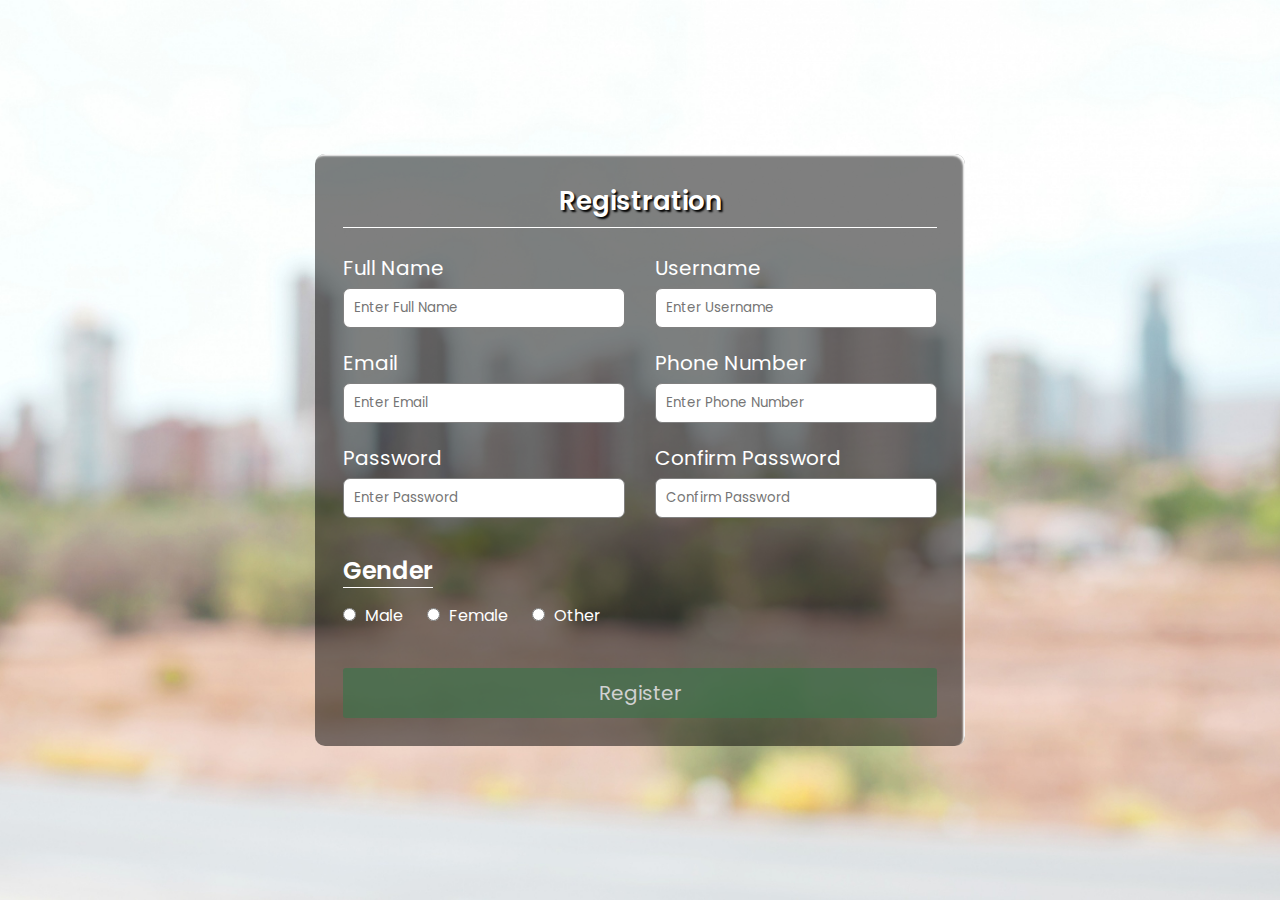
<file: Level 1/Task-1/Form/index.html>
<!DOCTYPE html>
<html>
  <head>
    <meta charset="utf-8" />
    <title>Responsive Registration Form</title>
    <meta name="viewport" content="width=device-width,
      initial-scale=1.0"/>
    <link rel="stylesheet" href="style.css" />
  </head>
  <body>
    <div class="container">
      <h1 class="form-title">Registration</h1>
      <form action="#">
        <div class="main-user-info">
          <div class="user-input-box">
            <label for="fullName">Full Name</label>
            <input type="text"
                    id="fullName"
                    name="fullName"
                    placeholder="Enter Full Name"/>
          </div>
          <div class="user-input-box">
            <label for="username">Username</label>
            <input type="text"
                    id="username"
                    name="username"
                    placeholder="Enter Username"/>
          </div>
          <div class="user-input-box">
            <label for="email">Email</label>
            <input type="email"
                    id="email"
                    name="email"
                    placeholder="Enter Email"/>
          </div>
          <div class="user-input-box">
            <label for="phoneNumber">Phone Number</label>
            <input type="text"
                    id="phoneNumber"
                    name="phoneNumber"
                    placeholder="Enter Phone Number"/>
          </div>
          <div class="user-input-box">
            <label for="password">Password</label>
            <input type="password"
                    id="password"
                    name="password"
                    placeholder="Enter Password"/>
          </div>
          <div class="user-input-box">
            <label for="confirmPassword">Confirm Password</label>
            <input type="password"
                    id="confirmPassword"
                    name="confirmPassword"
                    placeholder="Confirm Password"/>
          </div>
        </div>
        <div class="gender-details-box">
          <span class="gender-title">Gender</span>
          <div class="gender-category">
            <input type="radio" name="gender" id="male">
            <label for="male">Male</label>
            <input type="radio" name="gender" id="female">
            <label for="female">Female</label>
            <input type="radio" name="gender" id="other">
            <label for="other">Other</label>
          </div>
        </div>
        <div class="form-submit-btn">
          <input type="submit" value="Register">
        </div>
      </form>
    </div>
  </body>
</html>
</file>
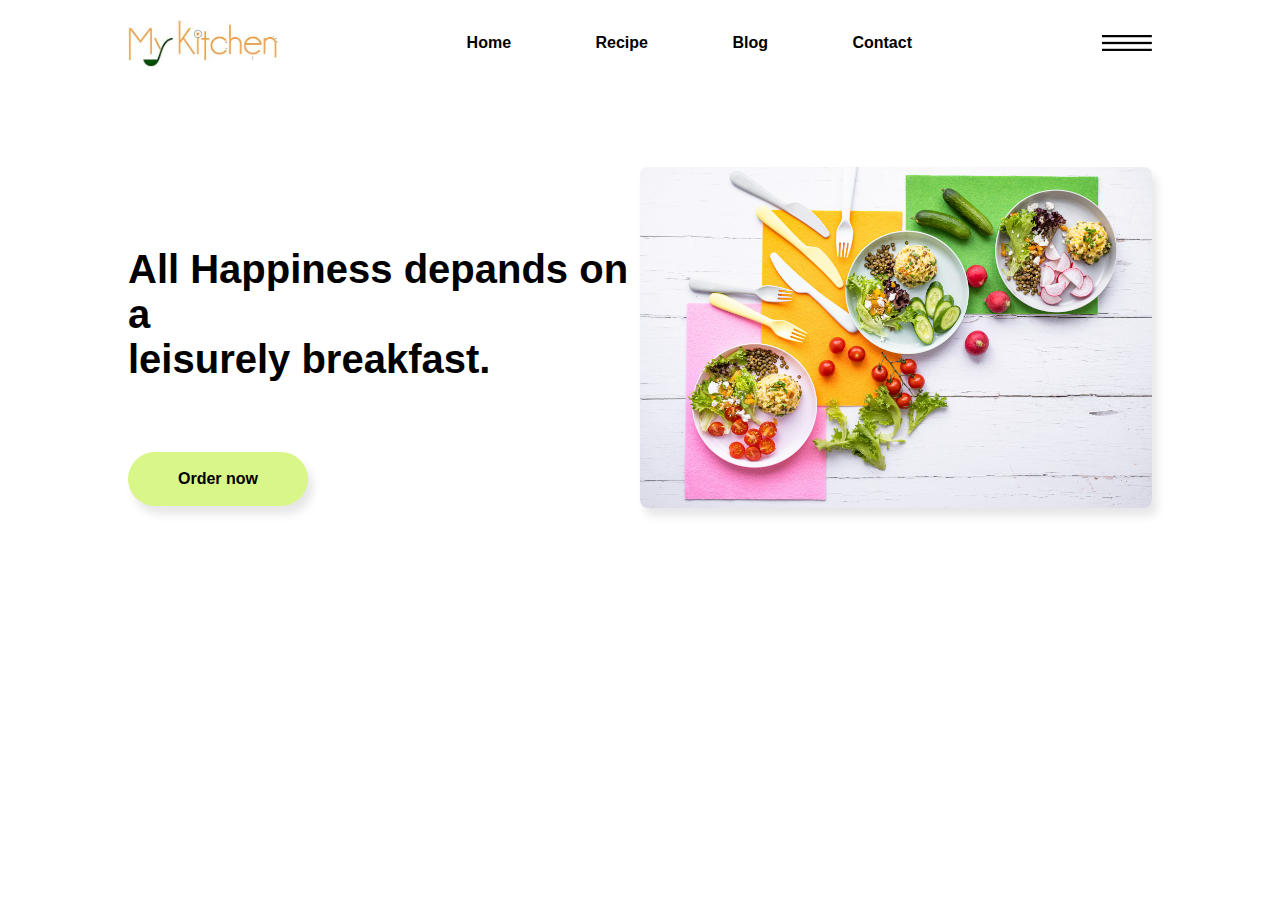
<file: Level 1/Task-1/Landing Page/index.html>
<html lang="en">
<head>
    <meta charset="UTF-8">
    <meta name="viewport" content="width=device-width, initial-scale=1.0">
    <link rel="icon" href="images.jpeg">
    <title>My-Kitchen</title>
    <link rel="stylesheet" href="style.css">
</head>
<body>
    <div class="container">
        <nav>
            <img src="images.jpeg" class="logo">
            <ul>
                <li><a href="#">Home</a></li>
                <li><a href="#">Recipe</a></li>
                <li><a href="#">Blog</a></li>
                <li><a href="#">Contact</a></li>
            </ul>
            <img src="menu.png" class="menu">
        </nav>
        <div class="row">
            <div class="col">
                <h1>All Happiness depands on a <br>leisurely breakfast.</h1>
                <a href="#">Order now</a>
            </div>
            <div class="col">
                <img src="pic3.jpg" class="pic1">
            </div>
        </div>
    </div>
</body>
</html>
</file>
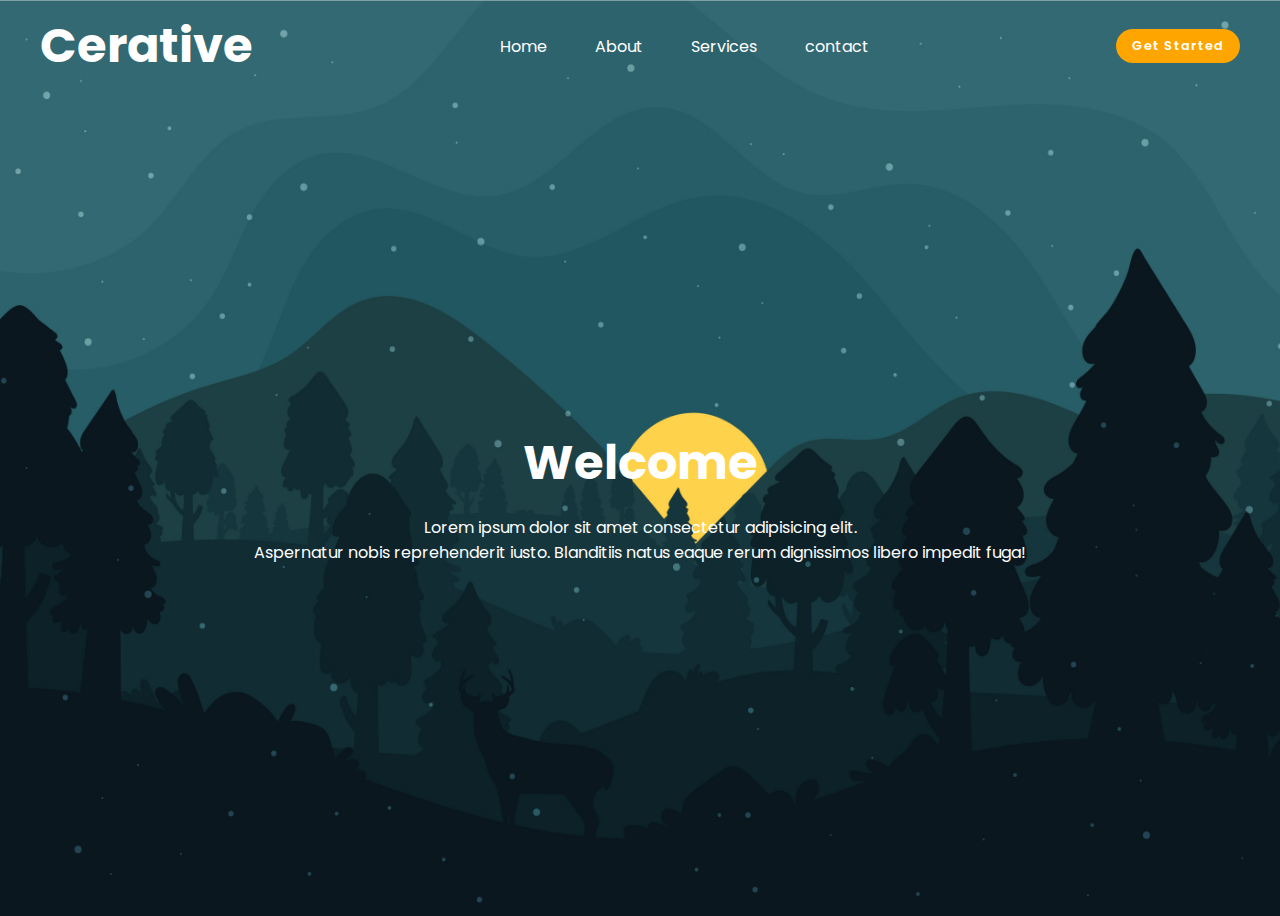
<file: Level 1/Task-1/Navigation Menu/index.html>
<html lang="en">
<head>
    <meta charset="UTF-8">
    <meta name="viewport" content="width=device-width, initial-scale=1.0">
    <link rel="stylesheet" href="https://cdnjs.cloudflare.com/ajax/libs/font-awesome/6.4.2/css/all.min.css" integrity="sha512-z3gLpd7yknf1YoNbCzqRKc4qyor8gaKU1qmn+CShxbuBusANI9QpRohGBreCFkKxLhei6S9CQXFEbbKuqLg0DA==" crossorigin="anonymous" referrerpolicy="no-referrer" />
    <title>menu</title>
    <link rel="stylesheet" href="style.css">
</head>
<body>
    <header>
        <div class="navbar">
            <div class="logo"><a href="#">Cerative</a></div>
            <ul class="link">
                <li><a href="#">Home</a></li>
                <li><a href="#">About</a></li>
                <li><a href="#">Services</a></li>
                <li><a href="#">contact</a></li>
            </ul>
            <a href="#" class="btn">Get Started</a>
            <div class="toggle-btn">
                <i class="fa-solid fa-bars"></i>
            </div>
        </div>
        <div class="dropdown-menu open">
            <li><a href="#">Home</a></li>
                <li><a href="#">About</a></li>
                <li><a href="#">Services</a></li>
                <li><a href="#">contact</a></li>
                <li><a href="#" class="btn">Get Started</a></li>
        </div>
    </header>

    <main>
        <section id="hero">
            <h1>Welcome</h1>
            <p>Lorem ipsum dolor sit amet consectetur adipisicing elit.<br> Aspernatur nobis reprehenderit iusto. Blanditiis natus eaque rerum dignissimos libero impedit fuga!</p>
        </section>
    </main>

    <script src="javascrip.js"></script>
</body>
</html>
</file>
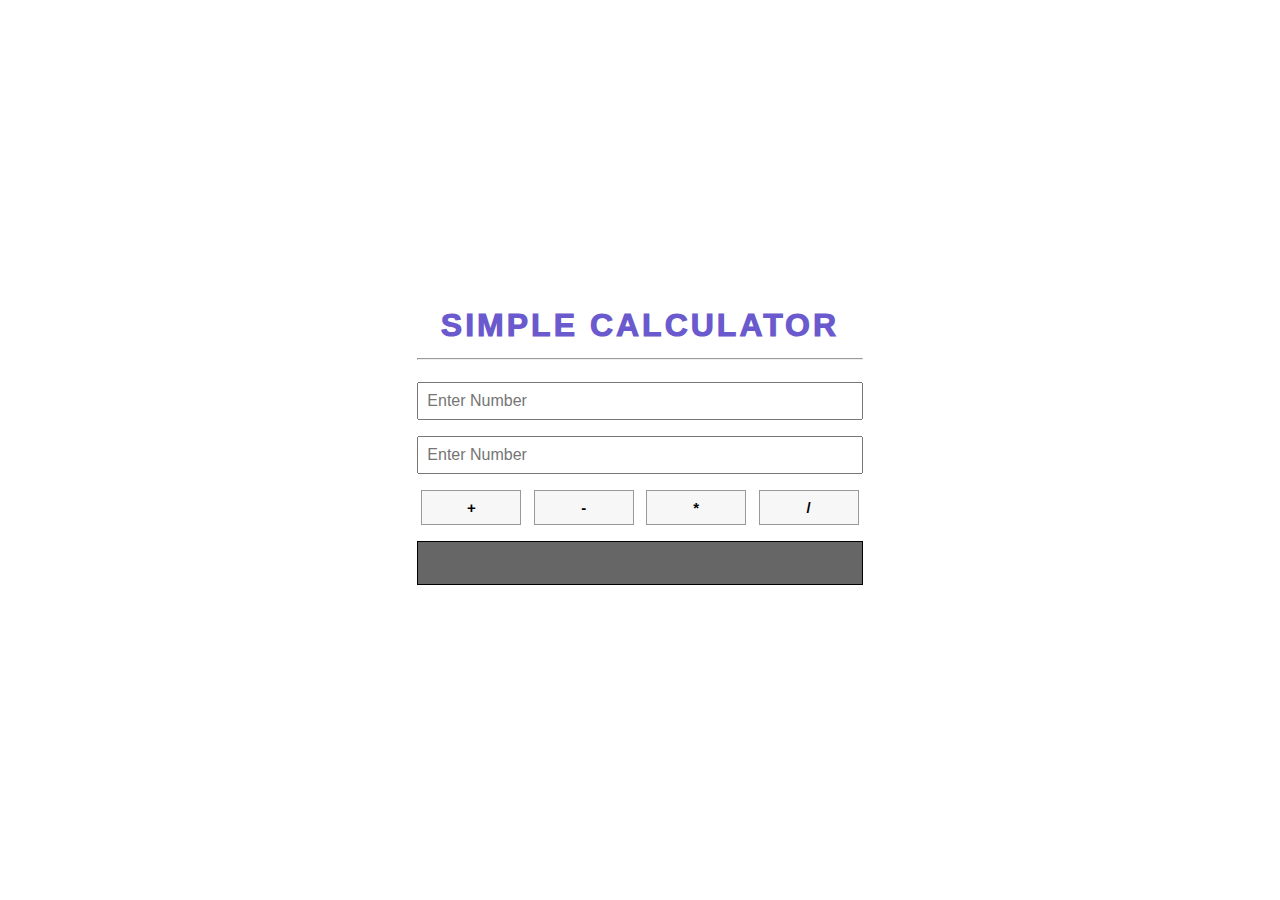
<file: Level 1/Task-2/addition/index.html>
<html lang="en">
<head>
    <meta charset="UTF-8">
    <meta name="viewport" content="width=device-width, initial-scale=1.0">
    <title>Basic-calculator</title>
    <link rel="stylesheet" href="style.css">
</head>
<body>
    <div>
        <h1>SIMPLE CALCULATOR</h1><hr>
        <input type="text" placeholder="Enter Number" id="num1">
        <br>
        <input type="text" placeholder="Enter Number" id="num2">
        <br>
        <button id="add">+</button>
        <button id="sub">-</button>
        <button id="mul">*</button>
        <button id="div">/</button>
        <br>
        <input type="number" readonly id="result" />
    </div>


    <script src="javascript.js"></script>
</body>
</html>
</file>
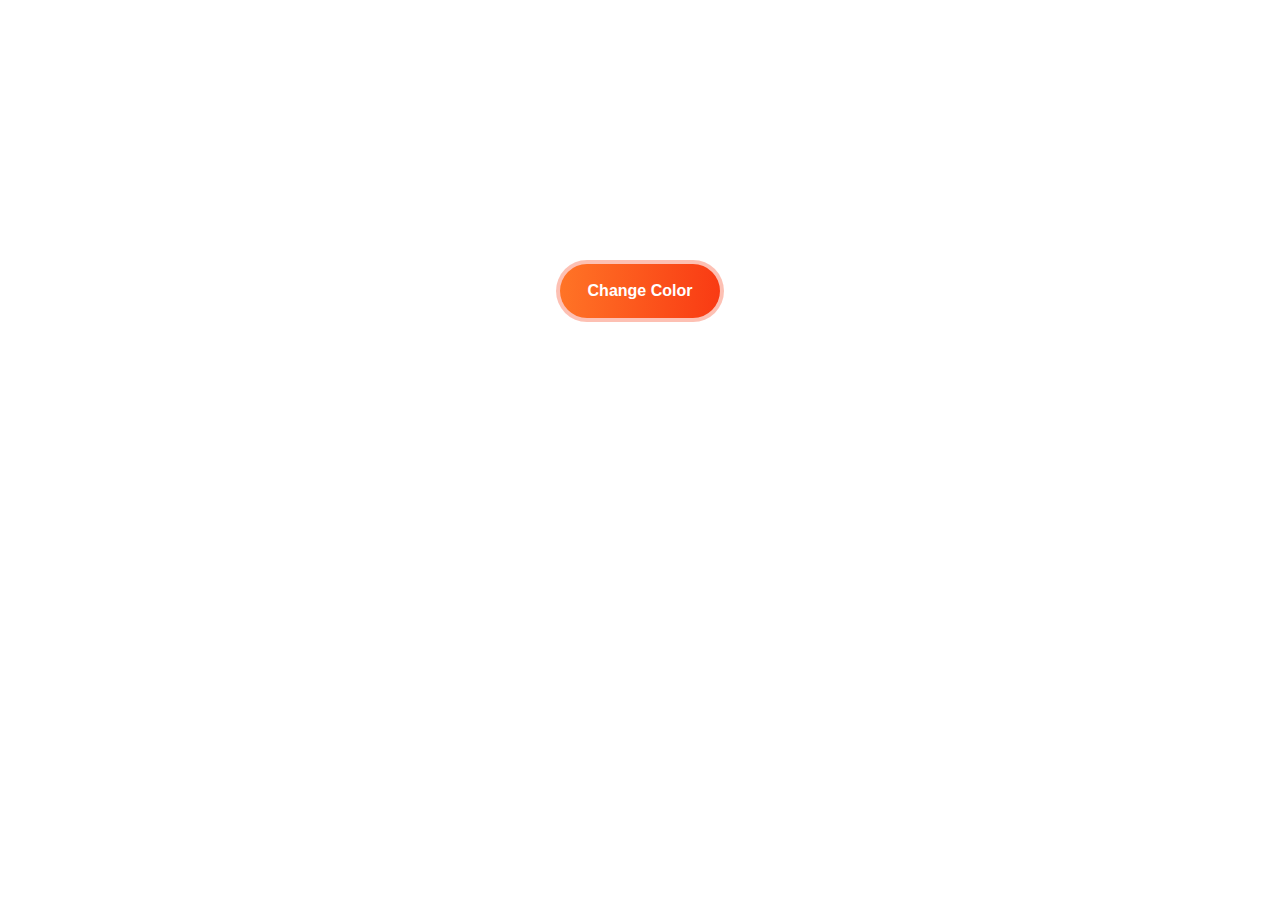
<file: Level 1/Task-2/Changes Color/index.html>
<html lang="en">
<head>
    <meta charset="UTF-8">
    <meta name="viewport" content="width=device-width, initial-scale=1.0">
    <title>Color Change using button</title>
    <link rel="stylesheet" href="style.css">
</head>
<body>
    <div class="container">
        <button class="button">Change Color</button>
    </div>


    <script src="javascript.js"></script>
</body>
</html>
</file>
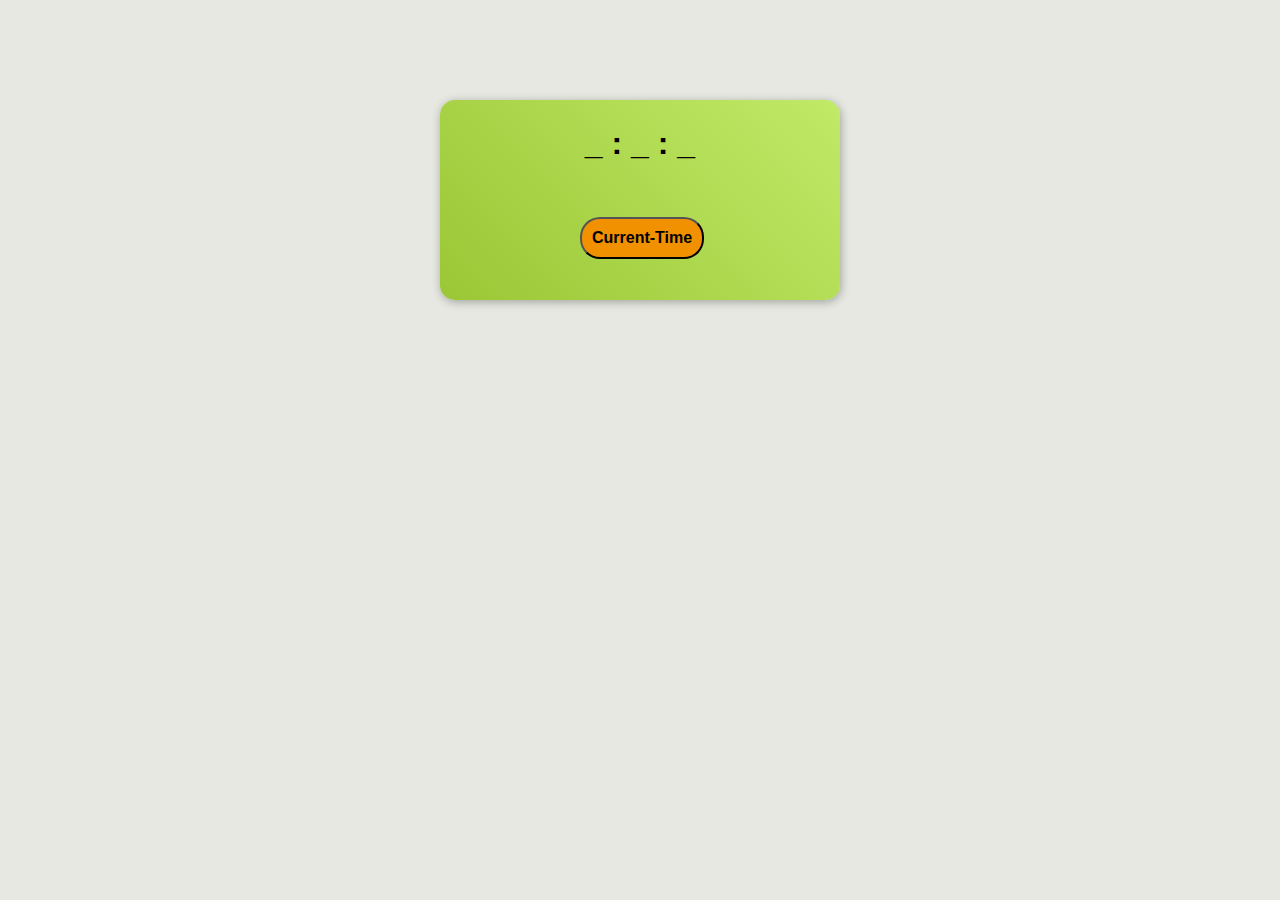
<file: Level 1/Task-2/Current Time/index.html>
<html lang="en">
<head>
    <meta charset="UTF-8">
    <meta name="viewport" content="width=device-width, initial-scale=1.0">
    <title>Current Time</title>
    <link rel="stylesheet" href="style.css">
</head>
<body>
    <div class="container">
        <h1 style="text-align: center;">_ : _ : _</h1>
        <button class="time">Current-Time</button>
      </div>

     <script src="javascript.js"></script> 
</body>
</html>
</file>
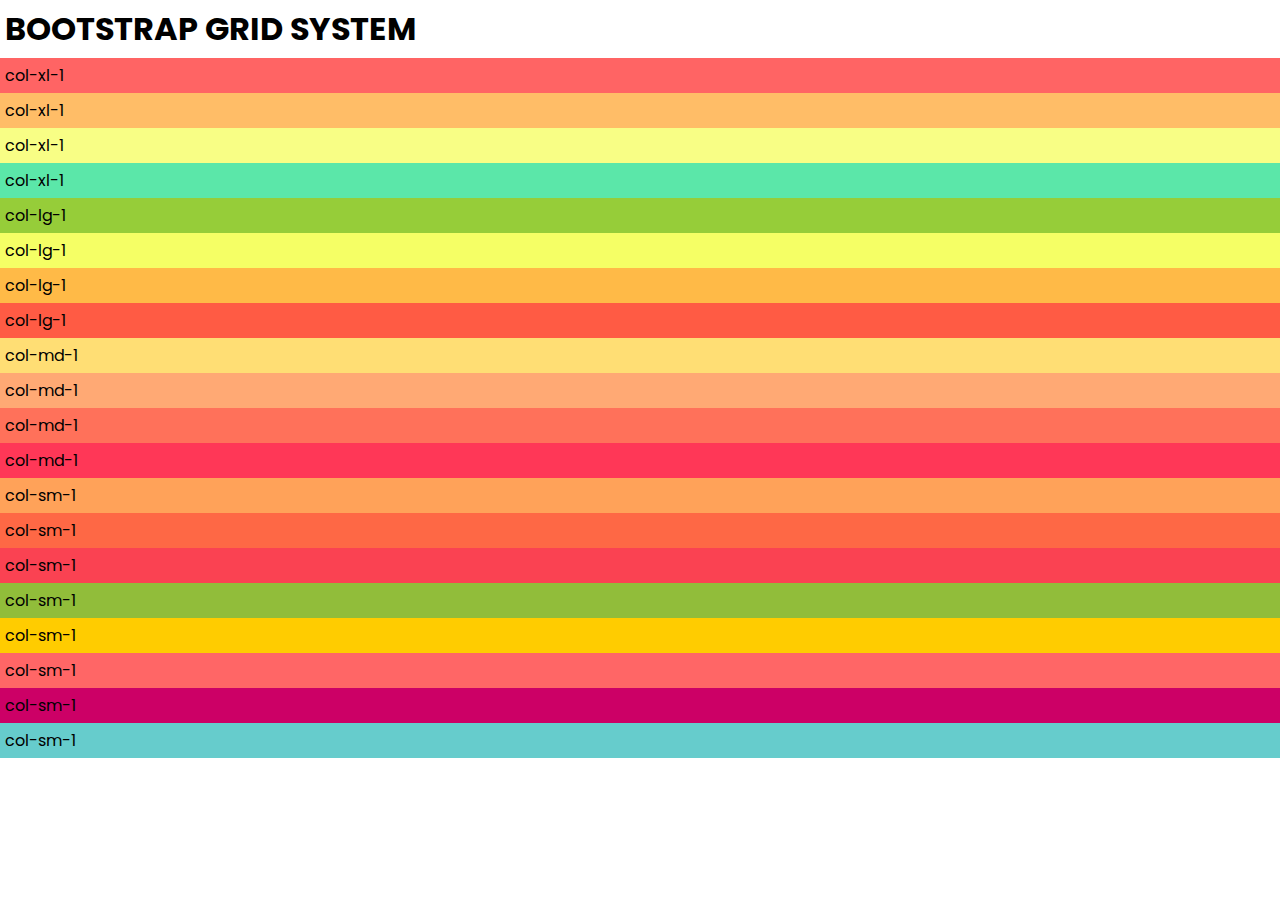
<file: Level 2/Task-1/Grid/index.html>
<html lang="en">
<head>
    <meta charset="UTF-8">
    <meta name="viewport" content="width=device-width, initial-scale=1.0">
    <title>GRID SYSTEM</title>
    <link rel="stylesheet" href="style.css">
    <!-- Bootstrap CSS -->
    <link href="https://cdn.jsdelivr.net/npm/bootstrap@5.0.2/dist/css/bootstrap.min.css" rel="stylesheet" integrity="sha384-EVSTQN3/azprG1Anm3QDgpJLIm9Nao0Yz1ztcQTwFspd3yD65VohhpuuCOmLASjC" crossorigin="anonymous">
</head>
<body>
    
    <h1 class="text-center" style="padding: 5px;">BOOTSTRAP GRID SYSTEM</h1>
    <div class="container-fluid">
        <div class="row text-black-50 text-center">
            <div style="background-color:#ff6464; padding: 5px;" class="col-xl-3">col-xl-1</div>
            <div style="background-color: #ffbd67;padding: 5px;" class="col-xl-3 ">col-xl-1</div>
            <div style="background-color: #f8fe85;padding: 5px;" class="col-xl-3">col-xl-1</div>
            <div style="background-color: #5be7a9;padding: 5px;" class="col-xl-3">col-xl-1</div>
        </div>
        <div class="row text-black-50 text-center mt-5">
            <div style="background-color:#96cd39 ;padding: 5px;" class="col-lg-3">col-lg-1</div>
            <div style="background-color:#f5ff65 ;padding: 5px;" class="col-lg-3 ">col-lg-1</div>
            <div style="background-color:#ffba47 ;padding: 5px;" class="col-lg-3">col-lg-1</div>
            <div style="background-color:#ff5b44 ;padding: 5px;" class="col-lg-3">col-lg-1</div>
        </div>
        <div class="row text-black-50 text-center mt-5">
            <div style="background-color:#ffde74 ;padding: 5px;" class="col-md-3 ">col-md-1</div>
            <div style="background-color:#ffa974 ;padding: 5px;" class="col-md-3 ">col-md-1</div>
            <div style="background-color:#ff715a ;padding: 5px;" class="col-md-3 ">col-md-1</div>
            <div style="background-color:#ff3757 ;padding: 5px;" class="col-md-3 ">col-md-1</div>
        </div>
        <div class="row text-black-50 text-center mt-5">
            <div style="background-color:#ffa259 ;padding: 5px;" class="col-sm-3 ">col-sm-1</div>
            <div style="background-color:#fe6845 ;padding: 5px;" class="col-sm-3 ">col-sm-1</div>
            <div style="background-color:#fa4252 ;padding: 5px;" class="col-sm-3 ">col-sm-1</div>
            <div style="background-color:#91bd3a ;padding: 5px;" class="col-sm-3 ">col-sm-1</div>
        </div>
        <div class="row text-black-50 text-center mt-5">
            <div style="background-color:#ffcc00 ;padding: 5px;" class="col-3 ">col-sm-1</div>
            <div style="background-color:#ff6666 ;padding: 5px;" class="col-3 ">col-sm-1</div>
            <div style="background-color:#cc0066 ;padding: 5px;" class="col-3 ">col-sm-1</div>
            <div style="background-color:#66cccc ;padding: 5px;" class="col-3 ">col-sm-1</div>
        </div>
    </div>


    <!-- Option 1: Bootstrap Bundle with Popper -->
    <script src="https://cdn.jsdelivr.net/npm/bootstrap@5.0.2/dist/js/bootstrap.bundle.min.js" integrity="sha384-MrcW6ZMFYlzcLA8Nl+NtUVF0sA7MsXsP1UyJoMp4YLEuNSfAP+JcXn/tWtIaxVXM" crossorigin="anonymous"></script>
</body>
</html>
</file>
<file: Level 1/Task-1/Form/style.css>
@import url('https://fonts.googleapis.com/css2?family=Poppins:wght@400;500;600;700&display=swap');

*{
    padding: 0;
    margin: 0;
    box-sizing: border-box;
    font-family: 'Poppins', sans-serif;
}

body{
    display: flex;
    height: 100vh;
    justify-content: center;
    align-items: center;
    background: url(city-out-focus-seen-from-afar.jpg);
    background-size: cover;
}

.container{
    width: 100%;
    max-width: 650px;
    background: rgba(0, 0, 0, 0.5);
    padding: 28px;
    margin: 0 28px;
    border-radius: 10px;
    box-shadow: inset -2px 2px 2px white;
}

.form-title{
    font-size: 26px;
    font-weight: 600;
    text-align: center;
    padding-bottom: 6px;
    color: white;
    text-shadow: 2px 2px 2px black;
    border-bottom: solid 1px white;
}

.main-user-info{
    display: flex;
    flex-wrap: wrap;
    justify-content: space-between;
    padding: 20px 0;
}

.user-input-box:nth-child(2n){
    justify-content: end;
}

.user-input-box{
    display: flex;
    flex-wrap: wrap;
    width: 50%;
    padding-bottom: 15px;
}

.user-input-box label{
    width: 95%;
    color: white;
    font-size: 20px;
    font-weight: 400;
    margin: 5px 0;
}

.user-input-box input{
    height: 40px;
    width: 95%;
    border-radius: 7px;
    outline: none;
    border: 1px solid grey;
    padding: 0 10px;
}

.gender-title{
    color:white;
    font-size: 24px;
    font-weight: 600;
    border-bottom: 1px solid white;
}

.gender-category{
    margin: 15px 0;
    color: white;
}

.gender-category label{
    padding: 0 20px 0 5px;
}

.gender-category label,
.gender-category input,
.form-submit-btn input{
    cursor: pointer;
}

.form-submit-btn{
    margin-top: 40px;
}

.form-submit-btn input{
    display: block;
    width: 100%;
    margin-top: 10px;
    font-size: 20px;
    padding: 10px;
    border:none;
    border-radius: 3px;
    color: rgb(209, 209, 209);
    background: rgba(63, 114, 76, 0.7);
}

.form-submit-btn input:hover{
    background: rgba(56, 204, 93, 0.7);
    color: rgb(255, 255, 255);
}

@media(max-width: 600px){
    .container{
        min-width: 280px;
    }

    .user-input-box{
        margin-bottom: 12px;
        width: 100%;
    }

    .user-input-box:nth-child(2n){
        justify-content: space-between;
    }

    .gender-category{
        display: flex;
        justify-content: space-between;
        width: 100%;
    }

    .main-user-info{
        max-height: 380px;
        overflow: auto;
    }

    .main-user-info::-webkit-scrollbar{
        width: 0;
    }
}
</file>
<file: Level 1/Task-1/Landing Page/style.css>
*{
    margin: 0;
    padding: 0;
    box-sizing: border-box;
    font-family: 'poppins',sans-serif;
}

.container{
    width: 100%;
    height: 100vh;
    padding: 20px 10%;
}
nav{
    width: 100%;
    display: flex;
    align-items: center;
    justify-content: space-between;
}
nav .logo{
    width: 150px;
    cursor: pointer;
}
nav .menu{
    width: 50px;
    cursor: pointer;
}
nav ul{
    flex: 1;
    text-align: right;
    margin-right: 150px;

}
nav ul li {
    list-style: none;
    display: inline-block;
    margin: 10px 30px;
}
nav ul li a{
    text-decoration: none;
    color: #000;
    font-weight: 600;
    position: relative;
    padding: 10px;
}
nav ul li a::before {
    content: '';
    width: 100%;
    height: 0px;
    background: #d9f688;
    position: absolute;
    z-index: -1;
    left: 0;
    bottom: -5px;
    border-bottom-left-radius: 8px;
    border-bottom-right-radius: 8px;
    transition: height 0.5s;
}

nav ul li a:hover::before {
height: 85px;
}

.row{
    display: flex;
    flex-wrap: wrap;
    
}
.col{
    flex-basis: 50%;
    position: relative;
}
.pic1{
    width: 100%;
    margin-top: 100px;
    border-radius: 8px;
    box-shadow: 5px 8px 10px rgba(0, 0, 0, 0.1);

}
.col h1{
    margin-top: 180px;
    font-size: 40px;
    font-weight: 600;
}
.col a{
    text-decoration: none;
    padding: 18px 50px;
    border-radius: 30px;
    background: #d9f688;
    display: inline-block;
    color: #000;
    font-weight: 600;
    margin-top: 70px;
    box-shadow: 5px 8px 10px rgba(0, 0, 0, 0.1);
}
</file>
<file: Level 1/Task-1/Navigation Menu/style.css>
@import url('https://fonts.googleapis.com/css2?family=Poppins:wght@400;500;600;700&display=swap');

*{
    padding: 0;
    margin: 0;
    box-sizing: border-box;
    font-family: 'Poppins', sans-serif;
}

body{
    height: 100vh;
    background-color: #000;
    background: url(pic.jpg);
    background-size: cover;
    background-position: center;
}
li{
    list-style: none;
}
a{
    text-decoration: none;
    color: #fff;
    font-size: 1rem;
}
a:hover{
    color: orange;
}
header{
    position: relative;
    padding: 0 2rem;
    margin-top: 1rem;
}
.navbar{
    width: 100%;
    height: 60px;
    max-width: 1200px;
    margin: 0 auto;
    display: flex;
    align-items: center;
    justify-content: space-between;
}
.navbar .logo a{
    font-size: 3rem;
    font-weight: bold;
}
.navbar .link{
    display: flex;
    gap: 3rem;
}
.navbar .toggle-btn{
    color: #fff;
    font-size: 1.5rem;
    cursor: pointer;
    display: none;
}
.btn{
    background-color: orange;
    color: #fff;
    padding: 0.5rem 1rem;
    border: none;
    border-radius: 20px;
    outline: none;
    font-size: 0.8rem;
    font-weight: 600;
    letter-spacing: 1px;
    cursor: pointer;
    transition: scale 0.2 ease;
}
.btn:hover{
    scale: 1.05;
    color: #fff;

}
.btn:active{
scale: 0.95;
}

.dropdown-menu{
    display: none;
    position: absolute;
    right: 2rem;
    top: 60px;
    height: 0;
    width: 300px;
    background: rgba(255, 255, 255, 0.1);
    backdrop-filter: blur(15px);
    border-radius: 10px;
    overflow: hidden;
    transition: height 0.2s cubic-bezier(0.175, 0.885, 0.32, 1.275);
}
.dropdown-menu li{
    padding: 0.7rem;
    display: flex;
    align-items: center;
    justify-content: center;

}
.dropdown-menu .btn{
    width: 100%;
    display: flex;
    justify-content: center;

}
.dropdown-menu.open{
    height: 240px;

}

section#hero{
    height: calc(100vh - 60px);
    display: flex;
    flex-direction: column;
    align-items: center;
    justify-content: center;
    text-align: center;
    color: #fff;
}
#hero h1{
    color:#fff;
    font-size: 3rem;
    margin-bottom: 1rem;
}

@media (max-width:992px) {
    .navbar .link,
    .navbar .btn{
        display: none;
    }
    .navbar .toggle-btn{
        display: block;
    }
    .dropdown-menu{
        display: block;
    }
}

@media (max-width:576px){
    .dropdown-menu{
        left: 2rem;
        width: unset;
    }
}
</file>
<file: Level 1/Task-2/addition/style.css>
*{
    padding: 0;
    margin: 0;
    box-sizing: border-box;
    font-family: 'Gill Sans', 'Gill Sans MT', Calibri, 'Trebuchet MS', sans-serif;
}

body {
    min-height: 100vh;
    display: flex;
    justify-content: center;
    align-items: center;
}

div{
    text-align: center;
}
div h1{
    letter-spacing: 3px;
    text-transform: uppercase;
    color: slateblue;
    font-weight: 1000;
}
div hr{
    margin: 14px 0;
}
div input{
    margin: 8px 0;
    padding: 8px;
    width: 100%;
    font-size: 16px;
}
div input:read-only{
    border: 1px solid #000;
    background-color: #666;
    color: #fff;
    text-align: center;
    font-size: 22px;
    font-weight: bold;
}
div button{
    margin: 8px 4px;
    padding: 6px 0;
    width: 100px;
    border: 1px solid #999;
    background-color: #f7f7f7;
    font-size: 15px;
    font-weight: bold;
    cursor: pointer;
    padding: 8px;
    display: inline-block;
    text-align: center;
    justify-content: space-between;

}

div button:hover{
    background-color: #ccc;
}
div button:focus{
    outline: 2px solid #333;
}
</file>
<file: Level 1/Task-2/Changes Color/style.css>
*{
    padding: 0;
    margin: 0;
    box-sizing: border-box;
    font-family: sans-serif;
}
.container{
    padding: 10px;
    margin: 250px;
    justify-content: center;
    align-items: center;
    text-align: center;

}

.button {
  align-items: center;
  appearance: none;
  background-color: initial;
  border-style: none;
  color: #fff;
  cursor: pointer;
  flex-direction: row;
  flex-shrink: 0;
  font-family: Eina01,sans-serif;
  font-size: 16px;
  font-weight: 700;
  line-height: 24px;
  padding: 19px 26px;
  position: relative;
}

@media (min-width: 768px) {
  .button {
    padding: 19px 32px;
  }
}

.button:before,
.button:after {
  border-radius: 80px;
}

.button:before {
  background-color: rgba(249, 58, 19, .32);
  content: "";
  display: block;
  height: 100%;
  left: 0;
  overflow: hidden;
  position: absolute;
  top: 0;
  width: 100%;
  z-index: -2;
}

.button:after {
  background-color: initial;
  background-image: linear-gradient(92.83deg, #ff7426 0, #f93a13 100%);
  bottom: 4px;
  content: "";
  display: block;
  left: 4px;
  overflow: hidden;
  position: absolute;
  right: 4px;
  top: 4px;
  transition: all 100ms ease-out;
  z-index: -1;
}

.button:hover:not(:disabled):after {
  bottom: 0;
  left: 0;
  right: 0;
  top: 0;
  transition-timing-function: ease-in;
}

.button:active:not(:disabled) {
  color: #ccc;
}
</file>
<file: Level 1/Task-2/Current Time/style.css>
* {
    margin: 0;
    padding: 0;
    box-sizing: border-box;
    font-family: sans-serif;
}

body {
    background: #E6E8E1;
}

.container {
    height: 200px;
    width: 400px;
    margin: 20px auto;
    margin-top: 100px;
    border-radius: 15px;
    box-shadow: 1px 2px 10px 0px rgba(0, 0, 0, 0.3);
    background: rgb(176, 228, 54);
    background: linear-gradient(45deg, rgba(155, 198, 53, 1) 0%, rgba(192, 234, 103, 1) 99%);
}
h1{
    border-radius: 50px;
    padding: 25px 10%;
}
button{
    margin: 30px;
    margin-left: 140px;
    padding: 10px;
    border-radius: 20px;
    font-size: medium;
    color: #000;
    background-color: #f29100;
    font-weight: 600;
    cursor: pointer;

}
button:hover{
background-color:#fa9600;
}
</file>
<file: Level 2/Task-1/Grid/style.css>
@import url('https://fonts.googleapis.com/css2?family=Poppins:wght@400;500;600;700&display=swap');

*{
    padding: 0;
    margin: 0;
    box-sizing: border-box;
    font-family: 'Poppins', sans-serif;
}
</file>
